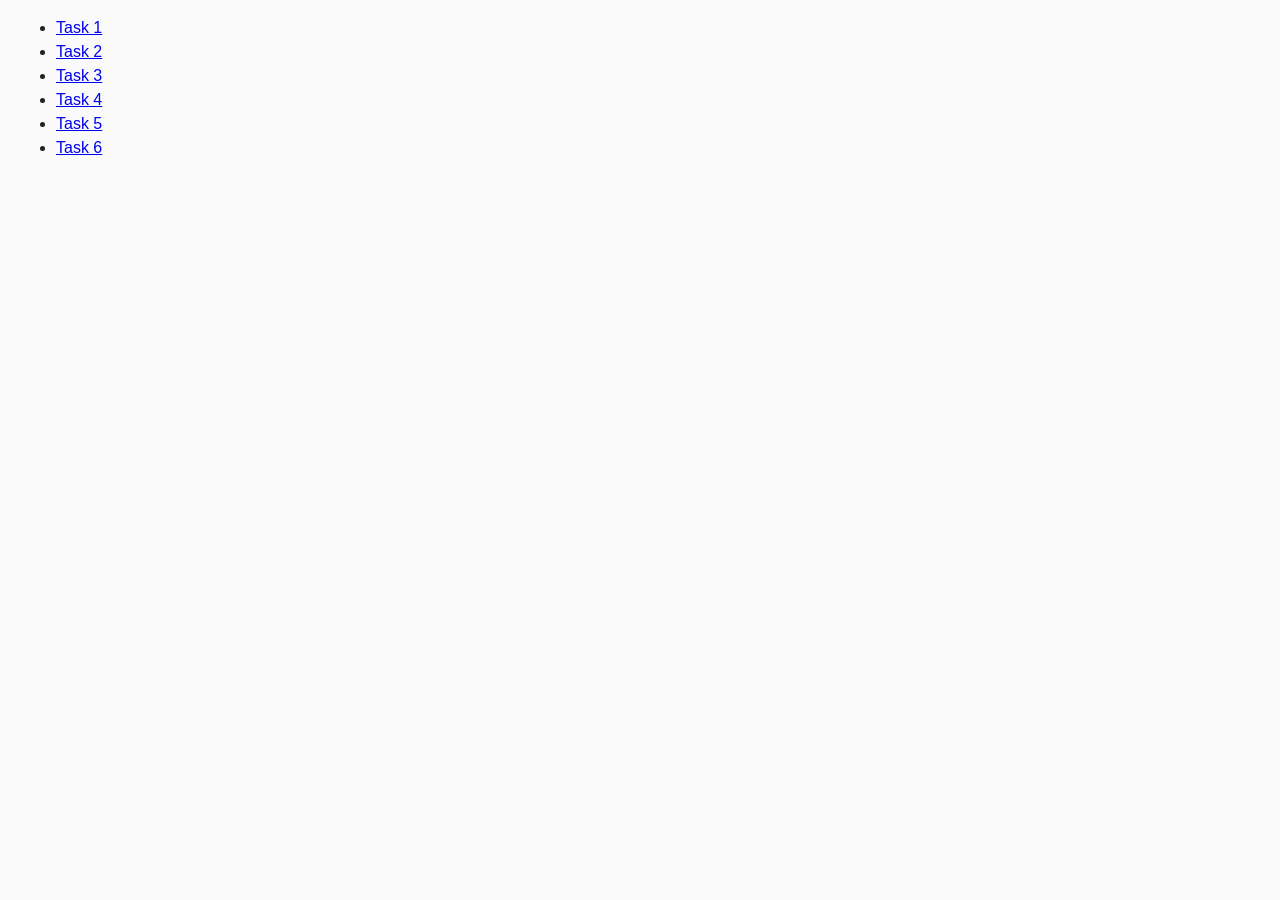
<file: index.html>
<!DOCTYPE html>
<html lang="en">
  <head>
    <meta charset="UTF-8" />
    <meta http-equiv="X-UA-Compatible" content="IE=edge" />
    <meta name="viewport" content="width=device-width, initial-scale=1.0" />
    <title>Homework 7</title>
    <link rel="stylesheet" href="./css/common.css" />
  </head>
  <body>
    <ul>
      <li><a href="./task-1.html">Task 1</a></li>
      <li><a href="./task-2.html">Task 2</a></li>
      <li><a href="./task-3.html">Task 3</a></li>
      <li><a href="./task-4.html">Task 4</a></li>
      <li><a href="./task-5.html">Task 5</a></li>
      <li><a href="./task-6.html">Task 6</a></li>
    </ul>
    <script src="js/task-1.js"></script>
    <script src="js/task-2.js"></script>
    <script src="js/task-3.js"></script>
    <script src="js/task-4.js"></script>
    <script src="js/task-5.js"></script>
    <script src="js/task-6.js"></script>
  </body>
  
</html>
</file>
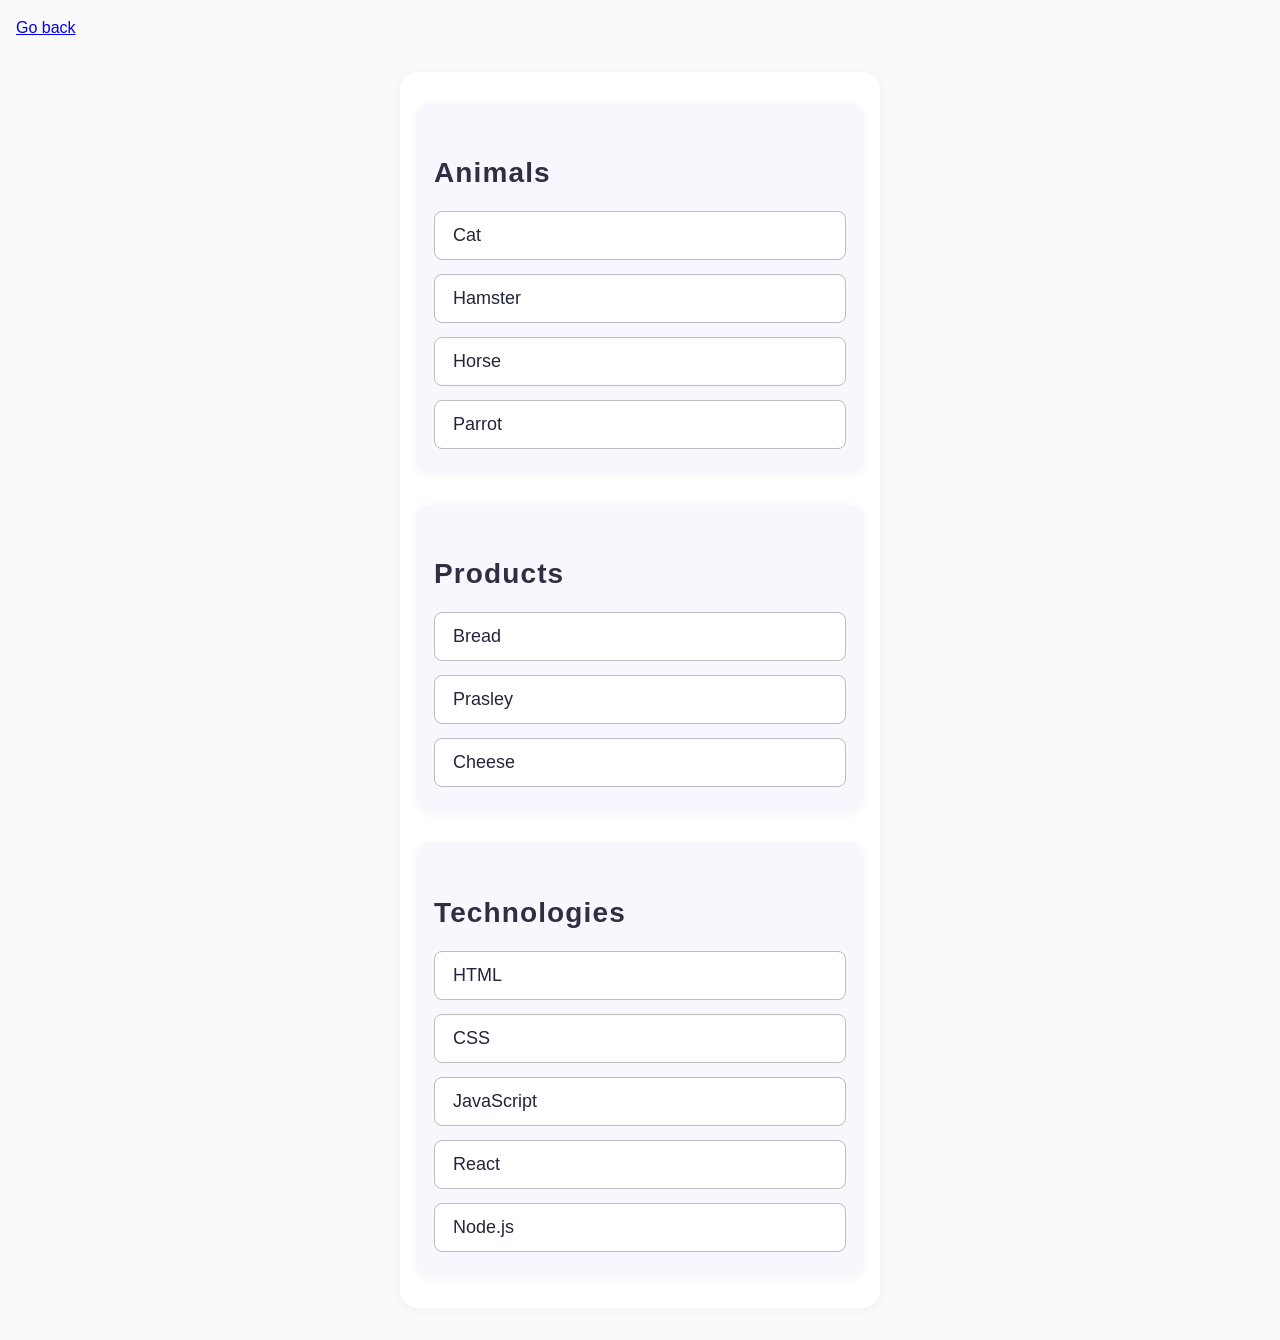
<file: task-1.html>
<!DOCTYPE html>
<html lang="en">
  <head>
    <meta charset="UTF-8" />
    <meta http-equiv="X-UA-Compatible" content="IE=edge" />
    <meta name="viewport" content="width=device-width, initial-scale=1.0" />
    <title>Task 1</title>
    <link rel="stylesheet" href="./css/common.css" />
    <link rel="stylesheet" href="./css/task-1.css" />
  </head>
  <body>
    <p><a href="./index.html">Go back</a></p>
    <div class="task-1-wrapper">
      <div class="task-1-inner-box">
        <h2>Animals</h2>
        <ul>
          <li>Cat</li>
          <li>Hamster</li>
          <li>Horse</li>
          <li>Parrot</li>
        </ul>
      </div>
      <div class="task-1-inner-box">
        <h2>Products</h2>
        <ul>
          <li>Bread</li>
          <li>Prasley</li>
          <li>Cheese</li>
        </ul>
      </div>
      <div class="task-1-inner-box">
        <h2>Technologies</h2>
        <ul>
          <li>HTML</li>
          <li>CSS</li>
          <li>JavaScript</li>
          <li>React</li>
          <li>Node.js</li>
        </ul>
      </div>
    </div>

    <script src="./js/task-1.js" type="module"></script>
  </body>
</html>
</file>
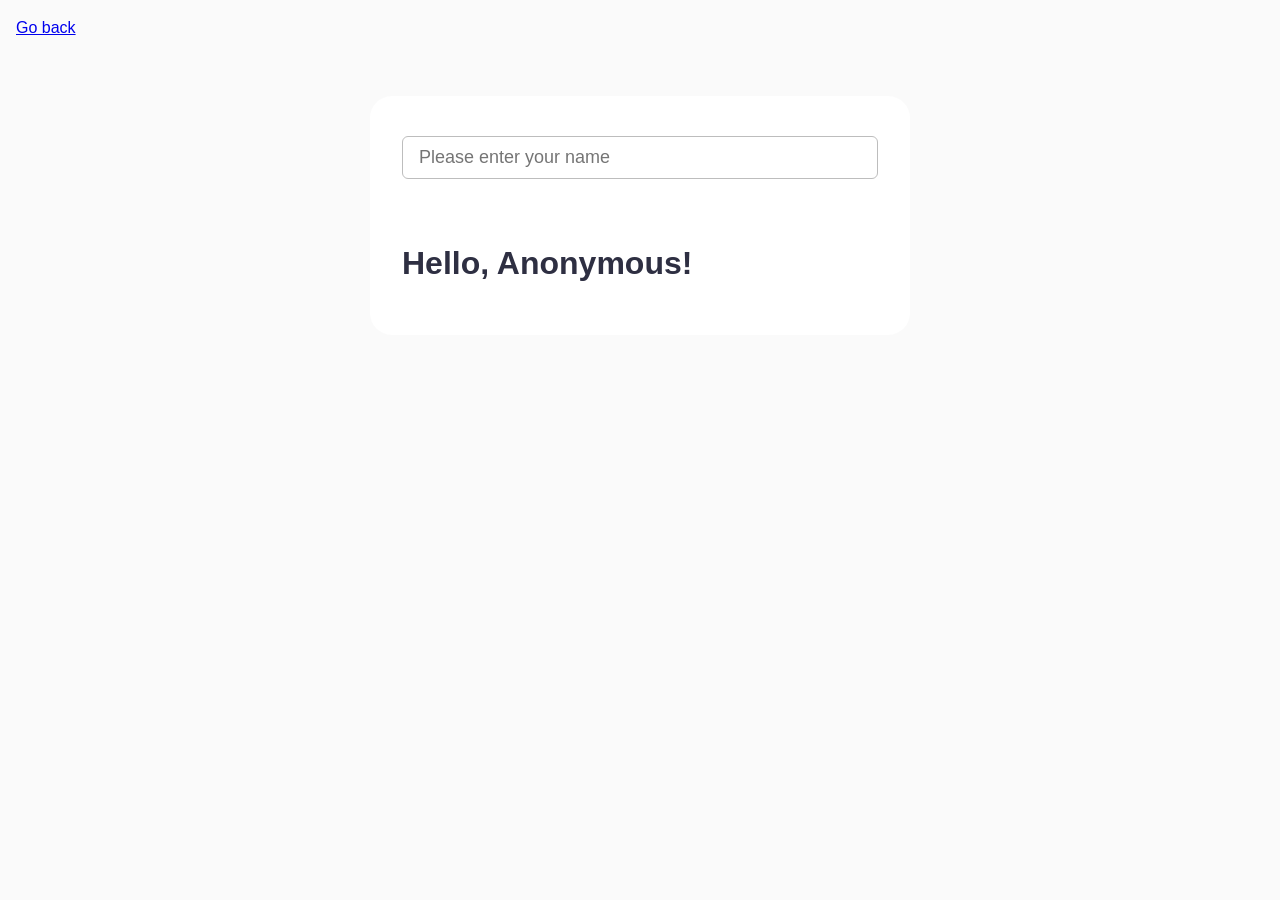
<file: task-3.html>
<!DOCTYPE html>
<html lang="en">
  <head>
    <meta charset="UTF-8" />
    <meta http-equiv="X-UA-Compatible" content="IE=edge" />
    <meta name="viewport" content="width=device-width, initial-scale=1.0" />
    <title>Task 3</title>
    <link rel="stylesheet" href="./css/common.css" />
    <link rel="stylesheet" href="./css/task-3.css" />
  </head>
  <body>

    <p><a href="./index.html">Go back</a></p>
    <div class="task-3-wrapper">
      <input type="text" id="name-input" placeholder="Please enter your name" />
      <h1>Hello, <span id="name-output">Anonymous</span>!</h1>
    </div>

    <script src="./js/task-3.js" type="module"></script>
  </body>
</html>
</file>
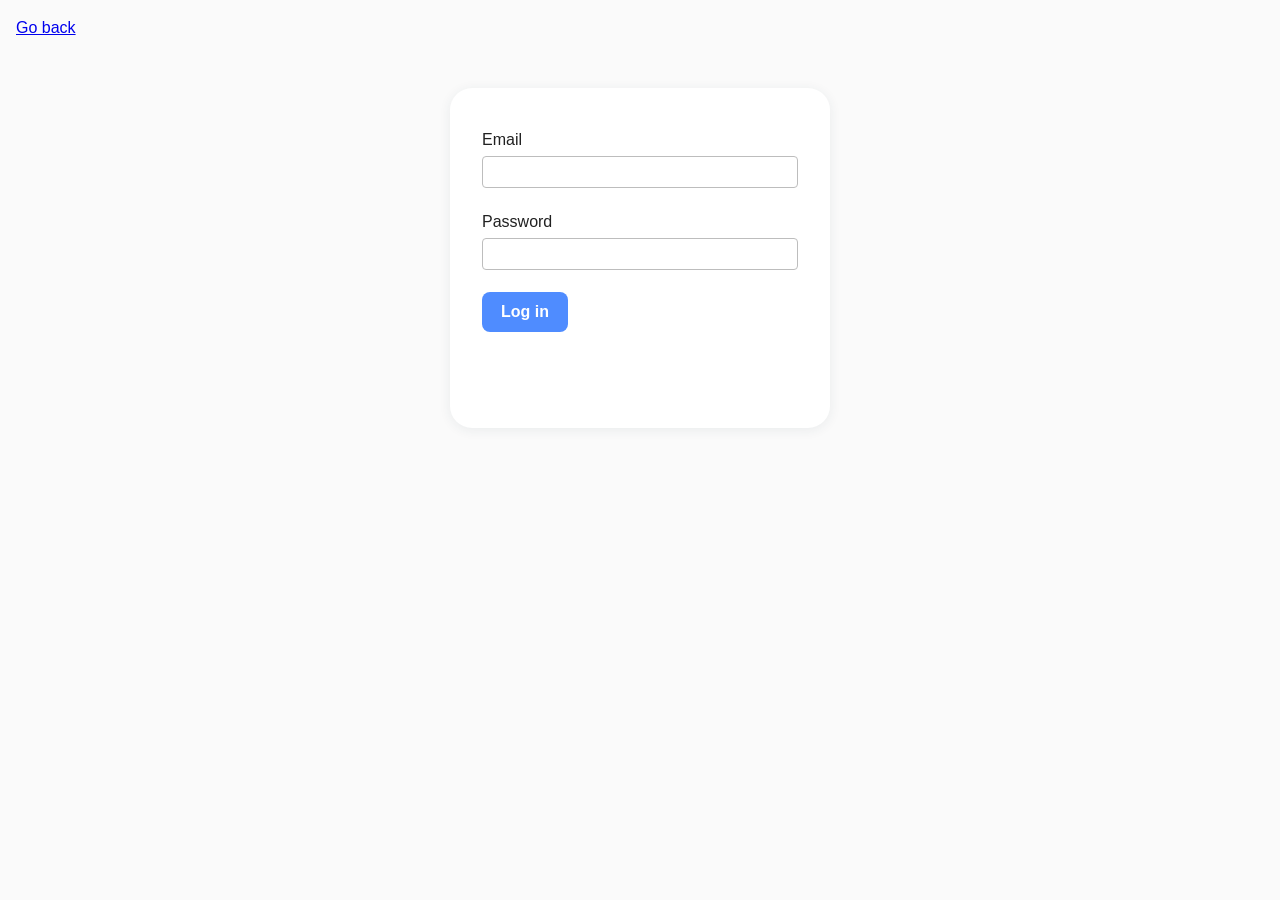
<file: task-4.html>
<!DOCTYPE html>
<html lang="en">
  <head>
    <meta charset="UTF-8" />
    <meta http-equiv="X-UA-Compatible" content="IE=edge" />
    <meta name="viewport" content="width=device-width, initial-scale=1.0" />
    <title>Task 4</title>
    <link rel="stylesheet" href="./css/common.css" />
    <link rel="stylesheet" href="./css/task-4.css" />
  </head>
  <body>
    <p><a href="./index.html">Go back</a></p>

    <form class="login-form">
      <label>
        Email
        <input type="email" name="email" />
      </label>
      <label>
        Password
        <input type="password" name="password" />
      </label>
      <button type="submit" class="login-btn">Log in</button>
    </form>

    <script src="./js/task-4.js" type="module"></script>
  </body>
</html>
</file>
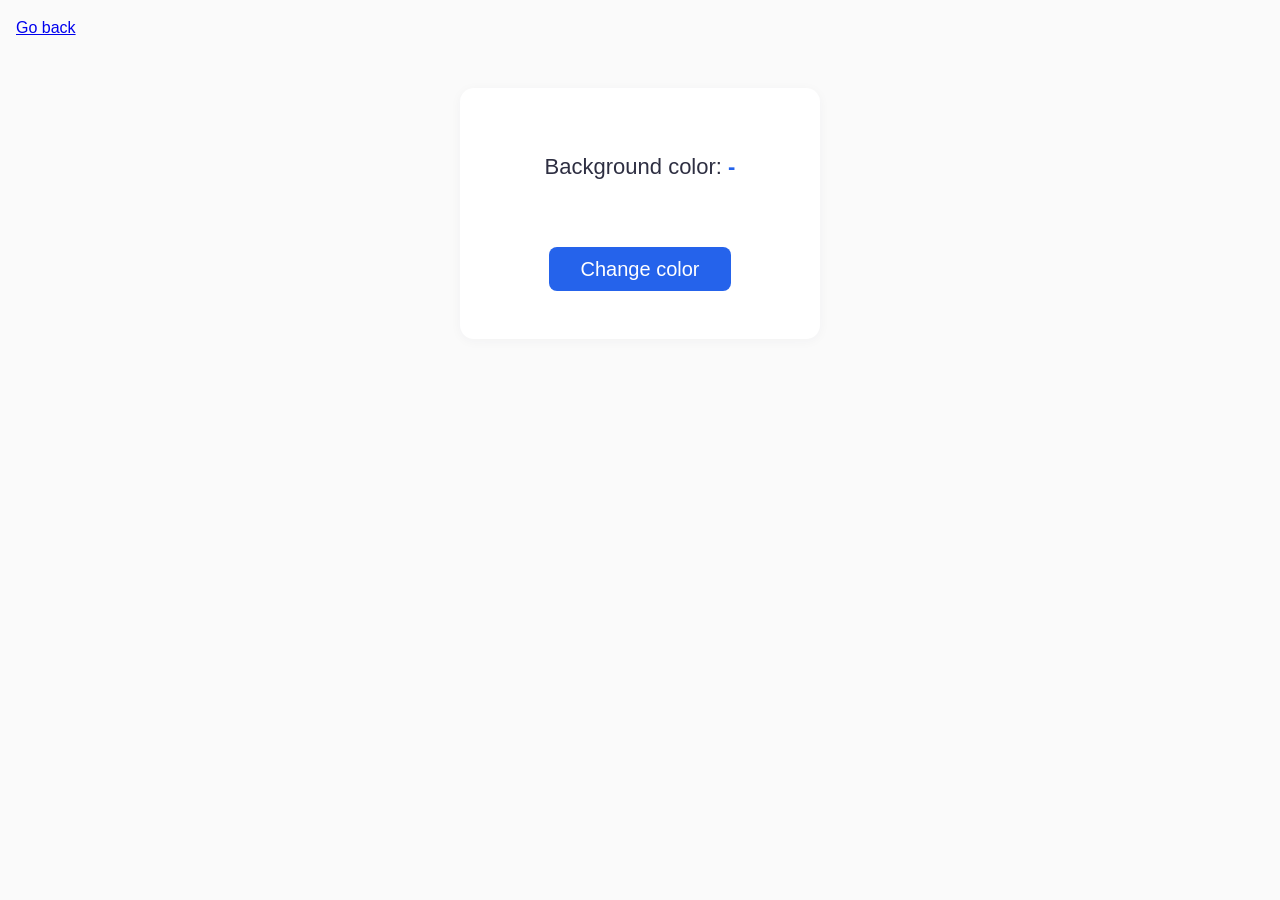
<file: task-5.html>
<!DOCTYPE html>
<html lang="en">
  <head>
    <meta charset="UTF-8" />
    <meta http-equiv="X-UA-Compatible" content="IE=edge" />
    <meta name="viewport" content="width=device-width, initial-scale=1.0" />
    <title>Task 5</title>
    <link rel="stylesheet" href="./css/common.css" />
    <link rel="stylesheet" href="./css/task-5.css" />
  </head>
  <body>
    <p><a href="./index.html">Go back</a></p>

    <div class="widget">
      <p>Background color: <span class="color">-</span></p>
      <button type="button" class="change-color">Change color</button>
    </div>

    <script src="./js/task-5.js" type="module"></script>
  </body>
</html>
</file>
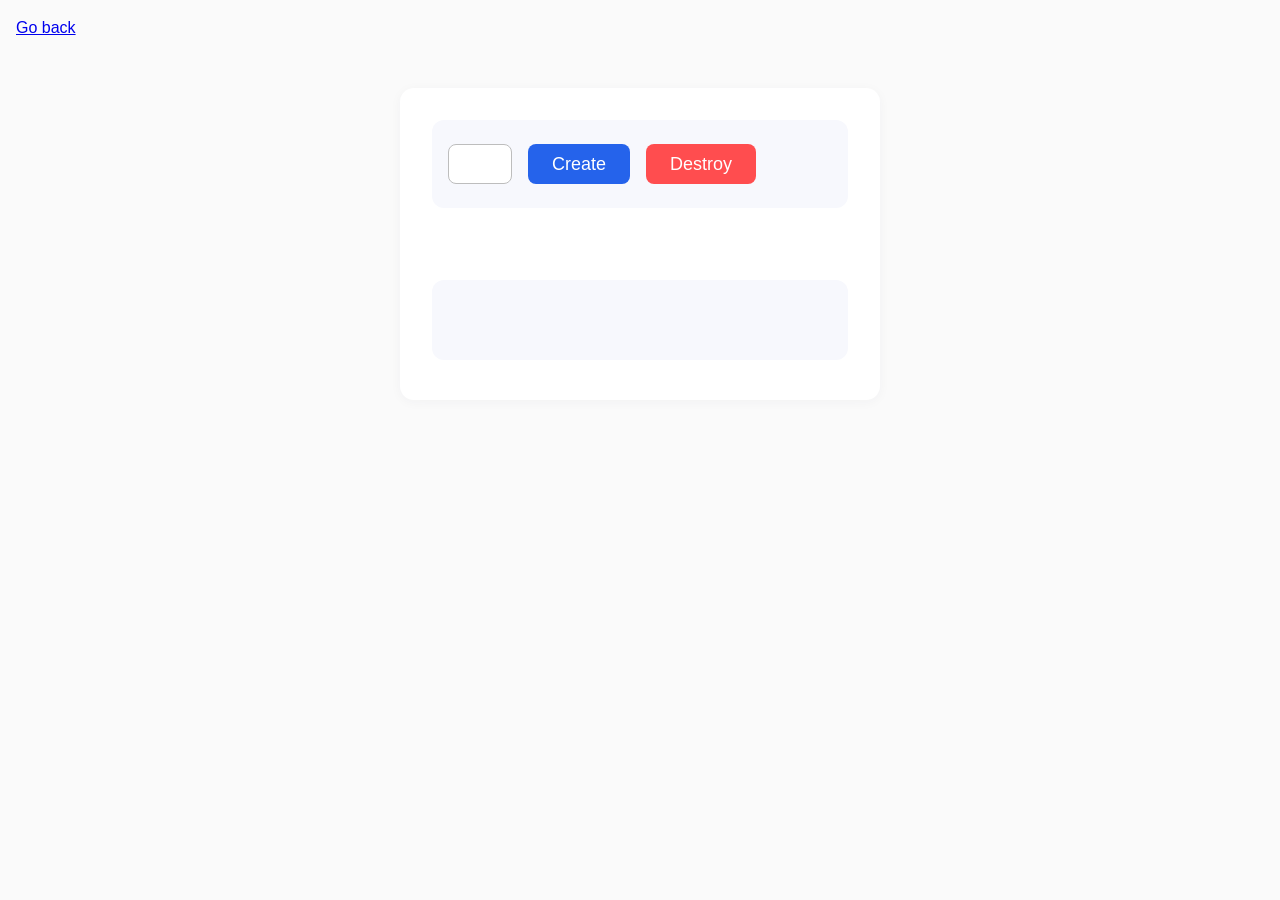
<file: task-6.html>
<!DOCTYPE html>
<html lang="en">
  <head>
    <meta charset="UTF-8" />
    <meta http-equiv="X-UA-Compatible" content="IE=edge" />
    <meta name="viewport" content="width=device-width, initial-scale=1.0" />
    <title>Task 6</title>
    <link rel="stylesheet" href="./css/common.css" />
    <link rel="stylesheet" href="./css/task-6.css" />
  </head>
  <body>

    <p><a href="./index.html">Go back</a></p>
    <div class="task-6-wrapper">
      <div id="controls">
        <input type="number" min="1" max="100" step="1" />
        <button type="button" data-create>Create</button>
        <button type="button" data-destroy>Destroy</button>
      </div>
      <div id="boxes"></div>
    </div>

    <script src="./js/task-6.js" type="module"></script>
  </body>
</html>
</file>
<file: css/common.css>
* {
  box-sizing: border-box;
}

body {
  margin: 16px;
  font-family: -apple-system, BlinkMacSystemFont, 'Segoe UI', Roboto, Oxygen,
    Ubuntu, Cantarell, 'Open Sans', 'Helvetica Neue', sans-serif;
  -webkit-font-smoothing: antialiased;
  -moz-osx-font-smoothing: grayscale;
  background-color: #fafafa;
  color: #212121;
  line-height: 1.5;
}
</file>
<file: css/task-1.css>
.task-1-wrapper {
	width: 480px;
	background: #fff;
	border-radius: 18px;
	box-shadow: 0 2px 12px rgba(44, 62, 80, 0.04);
	margin: 32px auto;
	padding: 32px 16px 32px 16px;
	display: flex;
	flex-direction: column;
	gap: 32px;
}

.task-1-inner-box {
	background: #f7f8fd;
	border: none;
	border-radius: 14px;
	box-shadow: 0 2px 8px rgba(44, 62, 80, 0.06);
	padding: 28px 18px 24px 18px;
	margin-bottom: 0;
}

.task-1-inner-box h2 {
	font-family: 'Montserrat', sans-serif;
	font-weight: 600;
	font-size: 28px;
	font-style: normal;
	line-height: 36px;
	letter-spacing: 0.04em;
	margin-bottom: 20px;
	color: #2E2F42;
	background: transparent;
	padding: 0;
	border-radius: 0;
}

.task-1-inner-box ul {
	list-style: none;
	padding: 0;
	margin: 0;
	display: flex;
	flex-direction: column;
	gap: 14px;
}

.task-1-inner-box li {
	background: #fff;
	border: 1.5px solid #bdbdbd;
	border-radius: 8px;
	padding: 10px 18px;
	font-size: 18px;
	color: #23263b;
	font-family: 'Montserrat', sans-serif;
	box-sizing: border-box;
	transition: box-shadow 0.2s;
}
.task-1-inner-box li:hover {
	box-shadow: 0 2px 8px rgba(44, 62, 80, 0.10);
}
</file>
<file: css/task-3.css>
/* Основний контейнер */
.task-3-wrapper {
  width: 540px;
  background: #fff;
  border: none;
  border-radius: 22px;
  margin: 56px auto;
  padding: 40px 32px 48px 32px;
  display: flex;
  flex-direction: column;
  gap: 36px;
}

/* Підпис */
.task-3-label {
  color: #bdbdbd;
  font-size: 22px;
  font-family: 'Montserrat', sans-serif;
  margin-bottom: 12px;
}

/* Інпут */
#name-input {
  width: 100%;
  font-size: 18px;
  padding: 10px 16px;
  border: 1.5px solid #bdbdbd;
  border-radius: 6px;
  outline: none;
  font-family: inherit;
  margin-bottom: 24px;
  box-sizing: border-box;
}

#name-input:focus {
  border-color: #2563eb;
}

/* Привітання */
#name-output, h1 {
  color: #2E2F42;
  font-family: 'Montserrat', sans-serif;
  font-size: 32px;
  font-weight: 700;
  margin: 0;
}
</file>
<file: css/task-4.css>
/* Стилі для полів Email і Password у формі логіна */
.login-form {
	width: 380px;
	min-height: 340px;
	position: relative;
	opacity: 1;
	margin: 48px auto;
	display: flex;
	flex-direction: column;
	gap: 18px;
	background: #fff;
	border: none;
	border-radius: 22px;
	box-shadow: 0 2px 12px rgba(44, 62, 80, 0.08);
	box-sizing: border-box;
	padding: 40px 32px 32px 32px;
}

.login-form label {
	display: flex;
	flex-direction: column;
	font-size: 16px;
	font-weight: 500;
	margin-bottom: 4px;
}

.login-form input[type="email"],
.login-form input[type="password"] {
	height: 32px;
	border: 1px solid #bdbdbd;
	border-radius: 4px;
	padding: 4px 8px;
	font-size: 16px;
	margin-top: 4px;
}

/* Стилі для кнопки Login */
.login-btn {
	width: 86px;
	height: 40px;
	background-color: #4f8cff;
	color: #fff;
	border: none;
	border-radius: 8px;
	padding: 8px 16px;
	font-size: 16px;
	font-weight: 600;
	cursor: pointer;
}

.login-btn:hover,
.login-btn:focus {
	background-color: #2563eb;
}
</file>
<file: css/task-5.css>
/* Основний контейнер віджета */
.widget {
  width: 360px;
  background: #fff;
  border-radius: 14px;
  box-shadow: 0 2px 12px rgba(44, 62, 80, 0.04);
  margin: 48px auto;
  padding: 40px 32px 48px 32px;
  display: flex;
  flex-direction: column;
  align-items: center;
  gap: 32px;
}

.widget p {
  color: #2E2F42;
  font-size: 22px;
  font-family: 'Montserrat', sans-serif;
  margin-bottom: 24px;
}

.color {
  font-weight: 600;
  color: #2563eb;
}

.change-color {
  background: #2563eb;
  color: #fff;
  border: none;
  border-radius: 8px;
  padding: 0 32px;
  height: 44px;
  font-size: 20px;
  font-family: inherit;
  cursor: pointer;
  transition: background 0.2s;
  margin-top: 8px;
}

.change-color:hover {
  background: #1746a2;
}
</file>
<file: css/task-6.css>
/* Зовнішня рамка для task-6 */
.task-6-wrapper {
  width: 480px;
  background: #fff;
  border-radius: 22px;
  box-shadow: 0 2px 12px rgba(44, 62, 80, 0.08);
  margin: 48px auto;
  padding: 32px 24px 40px 24px;
  display: flex;
  flex-direction: column;
  gap: 32px;
}
/* Основний контейнер */
.task-6-wrapper {
  width: 480px;
  background: #fff;
  border-radius: 14px;
  box-shadow: 0 2px 12px rgba(44, 62, 80, 0.04);
  margin: 48px auto;
  padding: 32px 32px 40px 32px;
  display: flex;
  flex-direction: column;
  gap: 32px;
}

/* Контролі */
#controls {
  background: #f7f8fd;
  border-radius: 12px;
  padding: 24px 16px;
  display: flex;
  gap: 16px;
  align-items: center;
  justify-content: flex-start;
  margin-bottom: 24px;
}

#controls input[type="number"] {
  width: 64px;
  height: 40px;
  font-size: 20px;
  border: 1.5px solid #bdbdbd;
  border-radius: 8px;
  text-align: center;
  outline: none;
  font-family: inherit;
  background: #fff;
}

#controls button[data-create] {
  background: #2563eb;
  color: #fff;
  border: none;
  border-radius: 8px;
  padding: 0 24px;
  height: 40px;
  font-size: 18px;
  font-family: inherit;
  cursor: pointer;
  transition: background 0.2s;
}

#controls button[data-create]:hover {
  background: #1746a2;
}

#controls button[data-destroy] {
  background: #ff4d4f;
  color: #fff;
  border: none;
  border-radius: 8px;
  padding: 0 24px;
  height: 40px;
  font-size: 18px;
  font-family: inherit;
  cursor: pointer;
  transition: background 0.2s;
}

#controls button[data-destroy]:hover {
  background: #b91c1c;
}

/* Блок з квадратами */
#boxes {
  background: #f7f8fd;
  border-radius: 12px;
  padding: 24px 16px;
  display: flex;
  gap: 24px;
  align-items: flex-end;
  min-height: 80px;
  margin-top: 16px;
}
</file>
